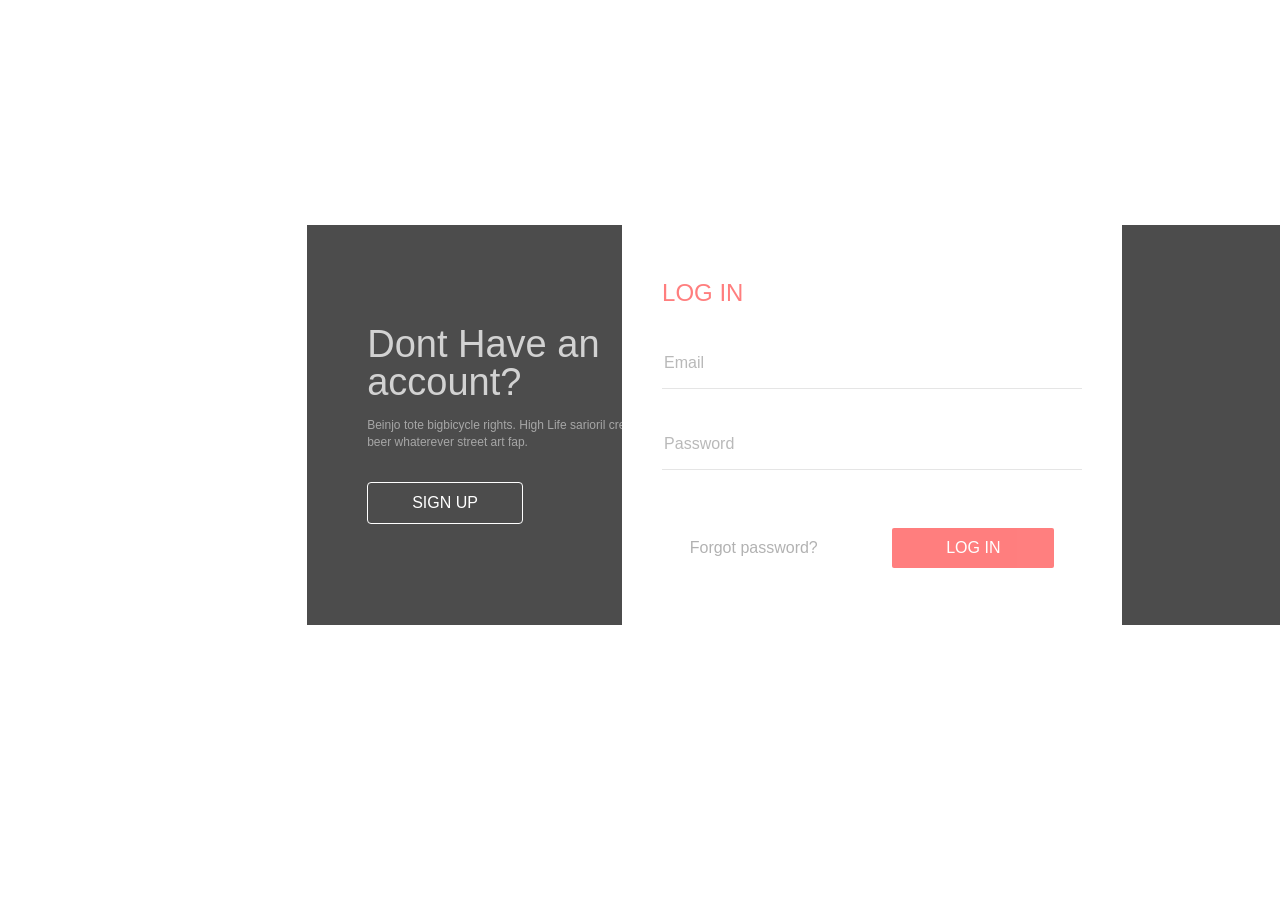
<file: index.html>
<!DOCTYPE html>
<html lang="en">
<head>
  <meta charset="UTF-8">
  <meta name="viewport" content="width=device-width, initial-scale=1.0">
  <meta http-equiv="X-UA-Compatible" content="ie=edge">
  <link rel="stylesheet" type="text/css" href="styles.css">
  <link rel="stylesheet" href="https://maxcdn.bootstrapcdn.com/bootstrap/4.0.0/css/bootstrap.min.css" integrity="sha384-Gn5384xqQ1aoWXA+058RXPxPg6fy4IWvTNh0E263XmFcJlSAwiGgFAW/dAiS6JXm" crossorigin="anonymous">
  <title>Login-Page</title>
</head>
<body>
  <div class="bluredBackground"></div>

  <div class="outerContainer">
    <div class="innerText">
      <div class="row innerRow">
        <div class="col-lg-8">
      <p style="font-size: 38px; opacity: 0.75; line-height: 1.0;">Dont Have an account?</p>
      <p style="font-size: 12px; opacity:0.5; line-height: 1.4;">Beinjo tote bigbicycle rights. High Life sarioril crey craft beer whaterever street art fap.</p>
      <button class="signupButton" type="button">SIGN UP</button>
    </div>
    </div>
    </div>
      </div>
    <div class="innerContainer">
      <h4 style="color: red; opacity: 0.5;">LOG IN</h4>
      <form action="">
        <input class="textBox"type="text" name="" placeholder="Email"></input>
        <hr class="noPadding">
        <input class="textBox"type="text" name="" placeholder="Password" value=""></input>
        <hr class="noPadding">
      </form>
      <div class="forgotPassword">
        <a href="#">Forgot password?</a>
        <button type="button" class="loginButton">LOG IN</button>
      </div>
    </div>


</body>
</html>
</file>
<file: styles.css>
body, html {
  height: 100%;
  margin: 0;
}
.noPadding {
  padding: 0px !important;
  margin: 0px !important;
}
.bluredBackground{
  height: 100%;
  background-image: url("https://source.unsplash.com/random");
  filter: blur(8px);
  -webkit-filter: blur(8px);
}

.outerContainer {
  width: 1000px;
  height: 400px;
  background-color: rgba(0,0,0,0.7);
  position: absolute;
  top: 25%;
  left: 24%;
  display: flex;
  padding: 25px;
}
.innerText {
  color: white;
}
.innerRow {
  padding-left: 35px;
  padding-top: 75px;
}
.signupButton {
  margin-top: 15px;
  color: white;
  background-color: inherit;
  border: 1px solid;
  border-radius: 4px;
  padding-left: 20px;
  padding: 8px 44px 8px 44px;
}

.innerContainer {
  width : 500px;
  height: 477px;
  background-color: white;
  padding: 90px 40px 90px 40px;
  position:absolute;
  top: 21%;
  left: 48.6%;
}
.innerContainer input {
  width: 100%;
  height: 50px;
  text-decoration: none;
  display: block;
  border: none;
  opacity: 0.5;
  margin-top: 30px;
}

.forgotPassword {
  margin-top: 58px;
  text-align: center;
}
.forgotPassword a {
  text-decoration: none;
  opacity: 0.3;
  color: black;
  margin-right: 70px;
}

.loginButton {
  color: white;
  background-color: red;
  opacity: 0.5;
  border: none;
  border-radius: 2px;
  padding: 8px 54px 8px 54px;

}
</file>
<file: login-page-github.io/loginPage1.css>
body, html {
  height: 100%;
  margin: 0;
}
.noPadding {
  padding: 0px !important;
  margin: 0px !important;
}
.bluredBackground{
  height: 100%;
  background-image: url("https://source.unsplash.com/random");
  filter: blur(8px);
  -webkit-filter: blur(8px);
}

.outerContainer {
  width: 1000px;
  height: 400px;
  background-color: rgba(0,0,0,0.7);
  position: absolute;
  top: 25%;
  left: 24%;
  display: flex;
  padding: 25px;
}
.innerText {
  color: white;
}
.innerRow {
  padding-left: 35px;
  padding-top: 75px;
}
.signupButton {
  margin-top: 15px;
  color: white;
  background-color: inherit;
  border: 1px solid;
  border-radius: 4px;
  padding-left: 20px;
  padding: 8px 44px 8px 44px;
}

.innerContainer {
  width : 500px;
  height: 477px;
  background-color: white;
  padding: 90px 40px 90px 40px;
  position:absolute;
  top: 21%;
  left: 48.6%;
}
.innerContainer input {
  width: 100%;
  height: 50px;
  text-decoration: none;
  display: block;
  border: none;
  opacity: 0.5;
  margin-top: 30px;
}

.forgotPassword {
  margin-top: 58px;
  text-align: center;
}
.forgotPassword a {
  text-decoration: none;
  opacity: 0.3;
  color: black;
  margin-right: 70px;
}

.loginButton {
  color: white;
  background-color: red;
  opacity: 0.5;
  border: none;
  border-radius: 2px;
  padding: 8px 54px 8px 54px;

}
</file>
